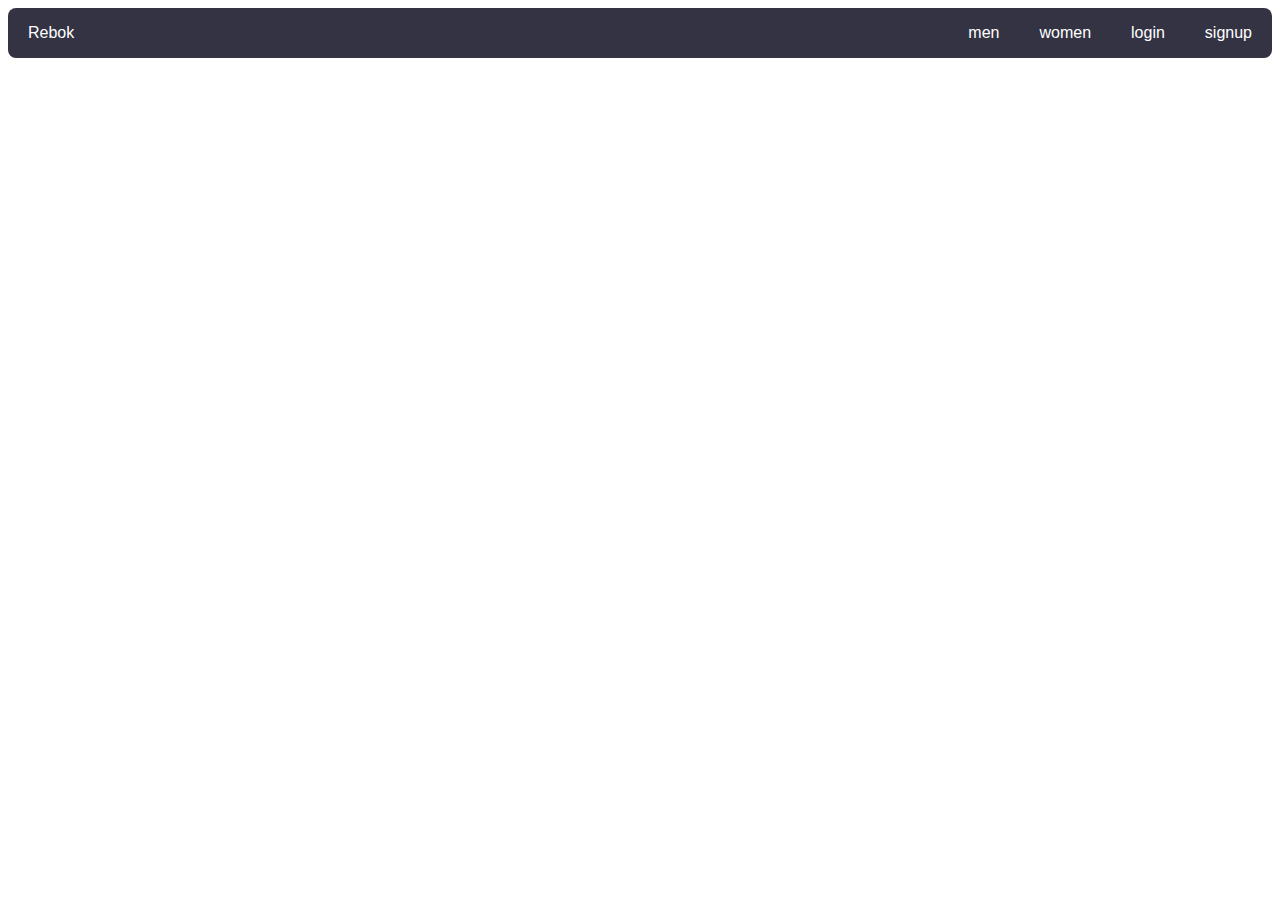
<file: index.html>
<!DOCTYPE html>
<html lang="en">
<head>
    <meta charset="UTF-8">
    <meta http-equiv="X-UA-Compatible" content="IE=edge">
    <meta name="viewport" content="width=device-width, initial-scale=1.0">
    <title>Document</title>
    <link rel="stylesheet" href="navbar.css">
</head>
<body>
    <div id="navbar">
        <div id="rebok">Rebok</div>
        <div id="navbarIn">
            <div><a onclick="showFunc()">men</a></div>
            <div><a onclick="showFunc()">women</a></div>
            <div><a href="login.html">login</a></div>
            <div><a href="signup.html">signup</a></div>
        </div>
    </div>
</body>
</html>
<script>
    function showFunc() {

  if (confirm("Please Signup Or Login")) {
    window.location.href="/login.html"
  }
}
</script>
</file>
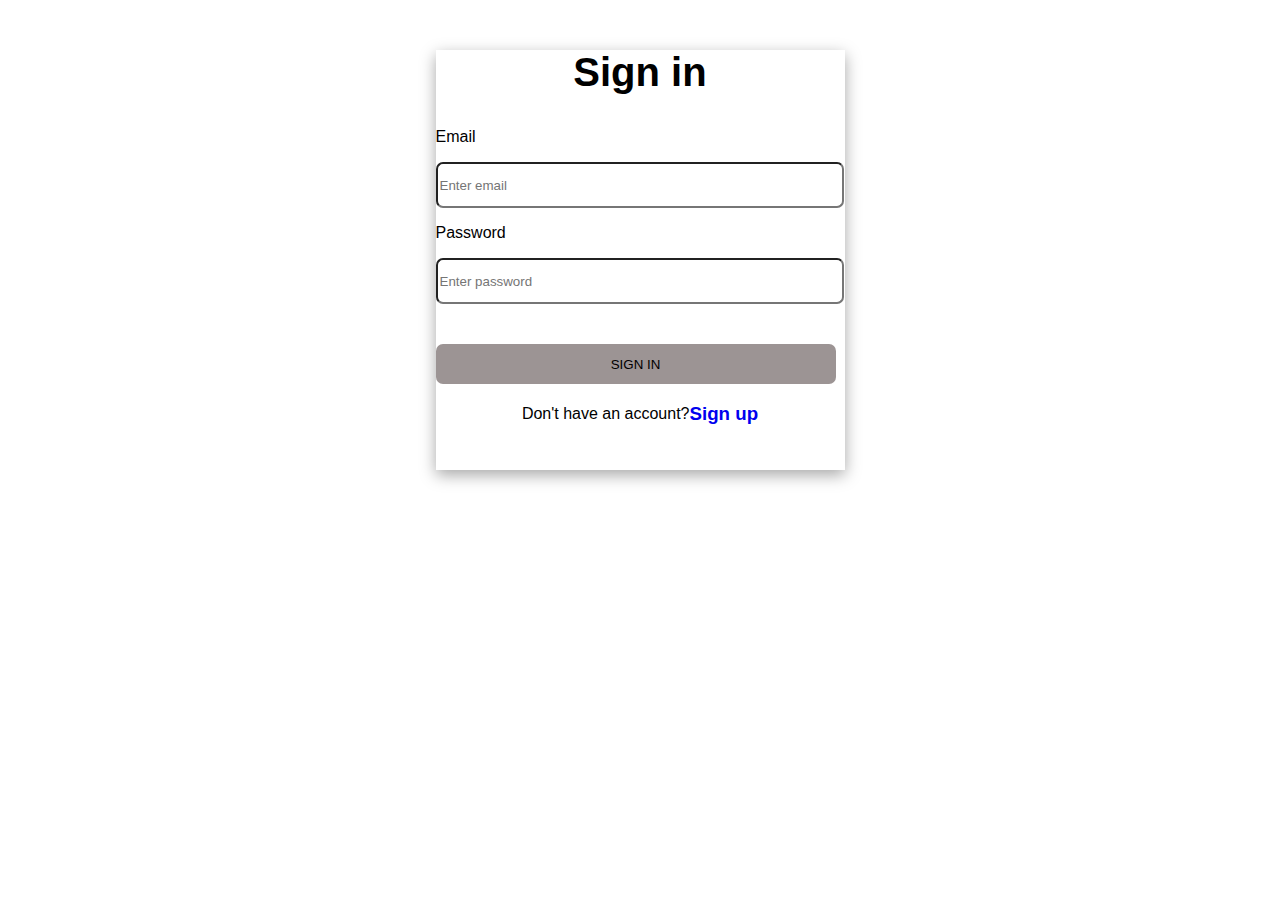
<file: login.html>
<!DOCTYPE html>
<html lang="en">
<head>
    <meta charset="UTF-8">
    <meta http-equiv="X-UA-Compatible" content="IE=edge">
    <meta name="viewport" content="width=device-width, initial-scale=1.0">
    <title>Document</title>
    <link rel="stylesheet" href="login.css">

</head>
<body>
    <div id="main">
        <h2>Sign in</h2>
        <form id="form" action="">
            <p>Email</p>
            <input id="email" type="text" placeholder="Enter email">
            <p>Password</p>
            <input id="pass" type="text" placeholder="Enter password">
            <input id="SIGN" type="submit" value="SIGN IN">
        </form>
        <div id="signup">
            <p>Don't have an account?</p>
            <h3><a href="signup.html">Sign up</a></h3>
        </div>
    </div>
</body>
</html>
<script>
    var userData = JSON.parse(localStorage.getItem("saveSignup"))
    // console.log(userData)
    
    document.querySelector("#form").addEventListener("submit",checkFunc)

    function checkFunc(){

        var iemail=form.email.value;
        var ipass=form.pass.value;
        var print=false ;
        
        for(var i=0 ;i<userData.length ;i++){
            if(iemail==userData[i].input_email && ipass==userData[i].input_pass){
                
                window.location.href="/mens.html"
                alert("Login Succesful\n\n=====>Go To Homepage")
                

                print=true ;
                break;
            }
            if(print==false){
                alert("UserId/password invalid !!") ;
                window.location.href="/signup.html"
            }
        }
    }
</script>
</file>
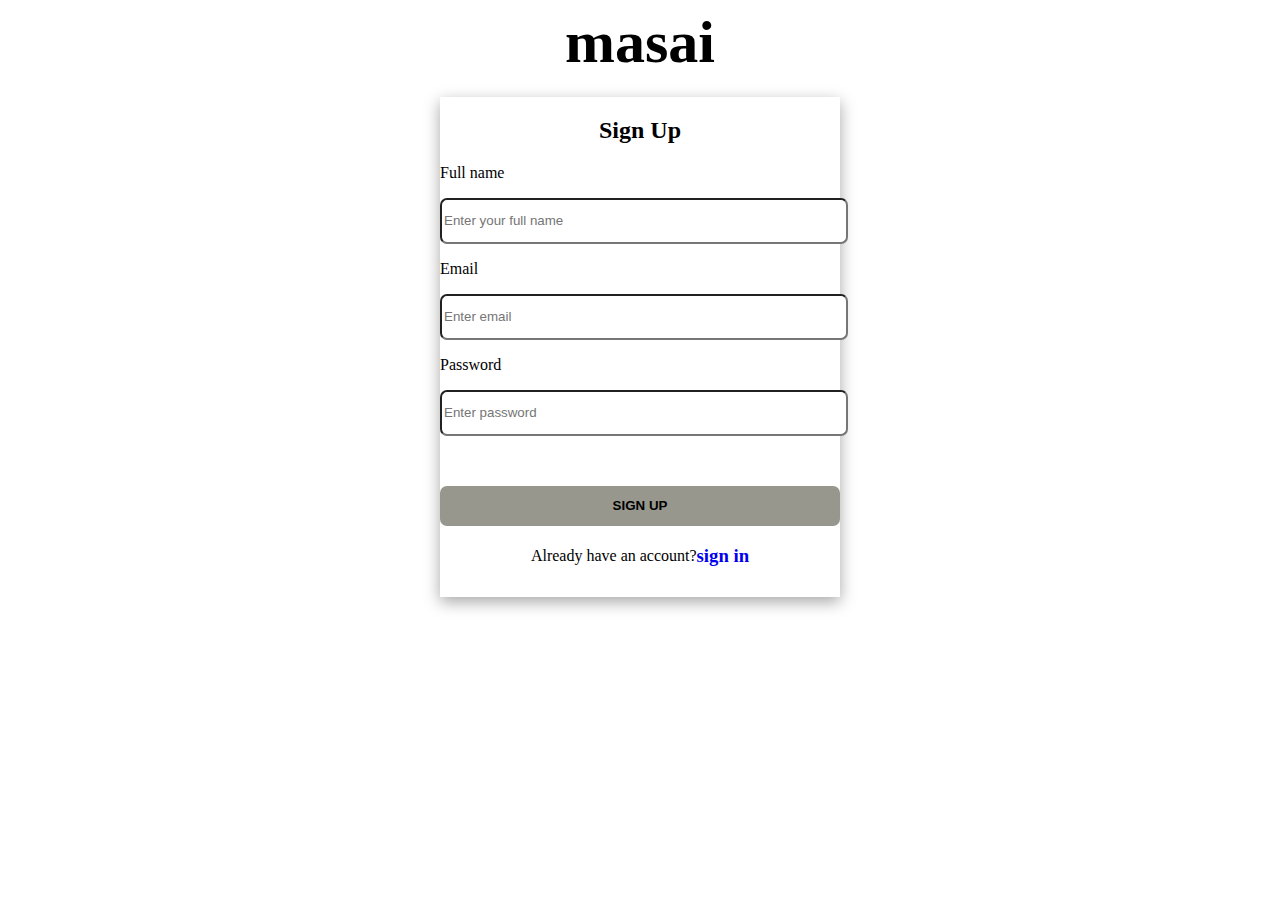
<file: signup.html>
<!DOCTYPE html>
<html lang="en">
<head>
    <meta charset="UTF-8">
    <meta http-equiv="X-UA-Compatible" content="IE=edge">
    <meta name="viewport" content="width=device-width, initial-scale=1.0">
    <title>Document</title>
    <link rel="stylesheet" href="signup.css">
</head>
<body>
    <div id="masai">masai</div>
    <div id="container">
        
        <h2 id="signup">Sign Up</h2>
        <form action="" id="form">
            <p>Full name</p>
            <input id="name" type="text" placeholder="Enter your full name">
            <p>Email</p>
            <input id="email" type="text" placeholder="Enter email">
            <p>Password</p>
            <input id="password" type="text" placeholder="Enter password">
          
            <input id="cred" type="submit" value="SIGN UP">
        </form>
        <div id="signin">
            <p>Already have an account?</p>
            <h3><a href="login.html">sign in</a></h3>
        </div>
    </div>
   
</body>
</html>


<script>
    
var signupArr = JSON.parse(localStorage.getItem("saveSignup")) || [] ;
document.querySelector("form").addEventListener("submit",myFunction)
    function myFunction(elem){
    var signupObj = {
        input_name : form.name.value ,
        input_email : form.email.value ,
        input_pass : form.password.value ,
    }
    signupArr.push(signupObj)
    // console.log(signupArr)
    localStorage.setItem("saveSignup",JSON.stringify(signupArr))

    window.location.href="/NAVBAR/login.html"
    alert("Proceed to Signin Page")


}
</script>
</file>
<file: navbar.css>
*{
    font-family: -apple-system, BlinkMacSystemFont, 'Segoe UI', Roboto, Oxygen, Ubuntu, Cantarell, 'Open Sans', 'Helvetica Neue', sans-serif;
}
#navbarIn{
    display: flex;
    justify-content: space-evenly;
    gap: 40px;
    margin-right: 20px;
}
#navbar{
    display: flex;
    background-color: rgb(51, 51, 68);
    justify-content: space-between;
    height: 50px;
    align-items: center;
    color: white;
    border-radius: 8px;
}
#navbarIn>div>a{
    color: white;
    text-decoration: none;
    cursor: pointer;
}
#rebok{
    margin-left: 20px;
}
</file>
<file: login.css>
*{
    font-family: -apple-system, BlinkMacSystemFont, 'Segoe UI', Roboto, Oxygen, Ubuntu, Cantarell, 'Open Sans', 'Helvetica Neue', sans-serif;
}
#main{
    height: 420px;
    width: 409px;
    margin: auto;
    margin-top: 50px;
    box-shadow: rgba(0, 0, 0, 0.35) 0px 5px 15px;
}
#form>input{
    height: 40px;
    width: 400px;
   border-radius: 7px;
}
#SIGN{
    margin-top: 40px;
    border: none;
    background-color: rgb(156, 148, 148);
}
#SIGN:hover{
    background-color: black;
    cursor: pointer;
    color: white;
}
#signup{
    display: flex;
    justify-content: center;
    align-items: center;

}
#main>h2{
    text-align: center;
    font-size: 40px;
}
#signup>h3>a{
    text-decoration: none;
}
</file>
<file: signup.css>
#masai{
    font-size: 60px;
    text-align: center;
    font-weight: 550;
}
#signup{
    text-align: center;
    padding-top: 20px;
}
#container{
    height: 500px;
    width: 400px;
    margin: auto;
    box-shadow: rgba(0, 0, 0, 0.35) 0px 5px 15px;
}

#form>input{
    height: 40px;
    width: 400px;
   border-radius: 7px;
}
#cred{
    font-weight: 800;
    background-color: rgb(151, 151, 141);
    border: 0ch;
    margin-top: 50px;
    border-radius: 7px;
}
#signin{
    display: flex;
    justify-content: center;
    align-items: center;
}
#cred:hover{
    color: white;
    background-color: black;
    cursor: pointer;
}
#signin>h3>a{
    text-decoration: none;
}
</file>
